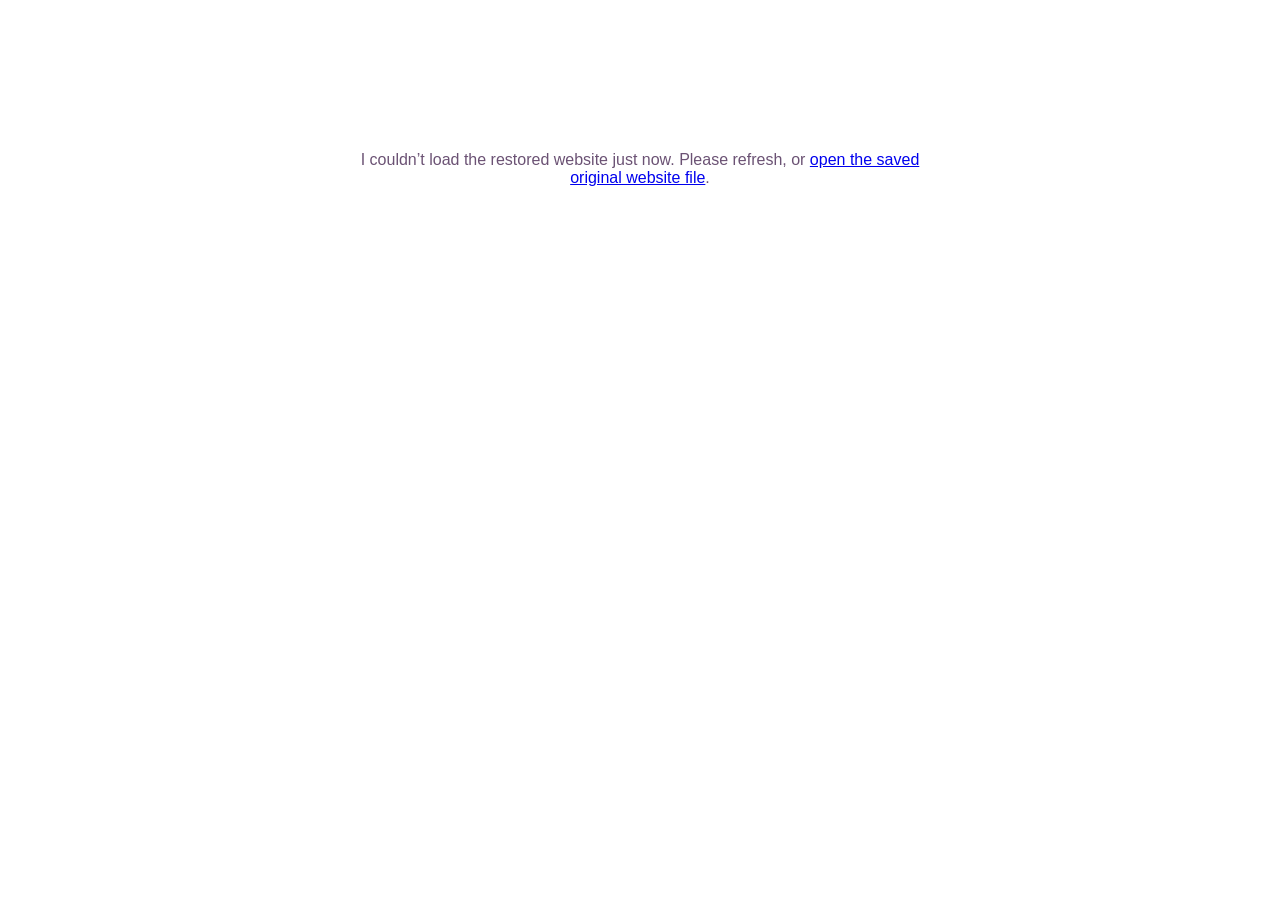
<file: index.html>
<!DOCTYPE html>
<html lang="en">
<head>
    <meta charset="UTF-8">
    <meta name="viewport" content="width=device-width, initial-scale=1.0">
    <title>NutellaWaffle - Creative & Curious</title>
</head>
<body>
    <p style="font-family: sans-serif; text-align: center; margin-top: 20vh; color: #6b5274;">Loading the original website…</p>
    <script>
        (async function restoreOriginalSite() {
            const originalUrl = 'https://raw.githubusercontent.com/Chocolateistuff/I-am-awesome-/f7f34cfa0251b5b52a2260d33906f139e241cc88/index.html';
            try {
                const response = await fetch(originalUrl);
                if (!response.ok) throw new Error('Could not load the saved original website.');
                let html = await response.text();

                // Preserve the original website and restyle its books as a lavender/pink bookshelf.
                html = html.replace('</style>', `
                    .books-grid {
                        display: flex !important;
                        flex-wrap: wrap;
                        align-items: flex-end;
                        justify-content: center;
                        gap: 8px;
                        padding: 24px 12px 0;
                        border-bottom: 18px solid #c9b1d6;
                        border-radius: 6px 6px 0 0;
                        background: linear-gradient(to bottom, transparent 0 94%, #e8d4ff 94% 100%);
                    }
                    .book-card.book-spine {
                        width: 62px;
                        height: 230px;
                        padding: 12px 8px;
                        display: flex;
                        flex-direction: column;
                        align-items: center;
                        justify-content: space-between;
                        border: 0;
                        border-left: 5px solid rgba(255,255,255,.45);
                        border-radius: 4px 8px 2px 2px;
                        color: #fff;
                        background: linear-gradient(90deg, rgba(91,64,112,.24), transparent 35%), linear-gradient(160deg, #c9b1d6, #a98bc0);
                        box-shadow: 3px 4px 7px rgba(90, 65, 110, .2);
                        writing-mode: vertical-rl;
                        cursor: pointer;
                        transition: transform .2s ease, box-shadow .2s ease;
                    }
                    .book-card.book-spine:nth-child(4n+2) { background: linear-gradient(90deg, rgba(120,54,85,.2), transparent 35%), linear-gradient(160deg, #f3b8d0, #d98db3); }
                    .book-card.book-spine:nth-child(4n+3) { background: linear-gradient(90deg, rgba(53,91,112,.2), transparent 35%), linear-gradient(160deg, #b3e5fc, #82bed6); }
                    .book-card.book-spine:nth-child(4n+4) { background: linear-gradient(90deg, rgba(88,68,122,.2), transparent 35%), linear-gradient(160deg, #d8c5f0, #b09bd3); }
                    .book-card.book-spine:hover, .book-card.book-spine:focus-visible {
                        transform: translateY(-10px) rotate(2deg);
                        box-shadow: 5px 8px 12px rgba(90, 65, 110, .28);
                        outline: 3px solid #a855f7;
                        outline-offset: 2px;
                    }
                    .book-card.book-spine .book-title { color: #fff !important; font-size: 13px; font-weight: 700; margin: 0; }
                    .book-card.book-spine .book-author { color: rgba(255,255,255,.96); font-size: 11px; opacity: 1; }
                    .book-cover-modal {
                        display: none; position: fixed; inset: 0; z-index: 3000;
                        align-items: center; justify-content: center; padding: 20px;
                        background: rgba(53, 38, 64, .72);
                    }
                    .book-cover-panel {
                        position: relative; width: min(92vw, 520px); max-height: 90vh; overflow-y: auto;
                        padding: 28px; border: 3px solid #e8d4ff; border-radius: 24px;
                        background: linear-gradient(145deg, #fff0f5, #f0e6ff 55%, #e1f5fe);
                        color: #4a5568; text-align: center; box-shadow: 0 14px 40px rgba(35,20,45,.3);
                    }
                    .book-cover-panel h2 { color: #8d68a5; margin: 0 35px 8px; }
                    .book-cover-panel p { margin: 0 0 16px; }
                    .book-cover-image { display: block; max-width: min(100%, 300px); max-height: 58vh; margin: 0 auto 12px; border-radius: 8px; box-shadow: 0 8px 20px rgba(60,40,70,.25); }
                    .book-cover-close {
                        position: absolute; top: 8px; right: 12px; border: 0; background: #d8bfe8;
                        color: #513d60; border-radius: 50%; width: 38px; height: 38px;
                        font-size: 25px; cursor: pointer;
                    }
                    @media (max-width: 768px) { .book-card.book-spine { width: 52px; height: 195px; padding: 10px 6px; } }
                </style>`);

                html = html.replaceAll('class="book-card"', 'class="book-card book-spine" role="button" tabindex="0"');
                const scythe = '<div class="book-card book-spine" role="button" tabindex="0"><div class="book-title">Scythe Series</div><div class="book-author">Neal Shusterman</div></div>';
                const alchemyst = '<div class="book-title">The Alchemyst (Book 1)</div>';
                if (!html.includes('Scythe Series') && html.includes(alchemyst)) html = html.replace(alchemyst, scythe + alchemyst);

                // Remove the decorative heart that was covering the dog photo.
                html = html.replace(/<div style="position: absolute; top: 50%; left: 50%; transform: translate\(-50%, -50%\); font-size: 48px; pointer-events: none;">❤️<\/div>/, '');

                // Add a cover viewer; cover images are retrieved from Google Books when a spine is clicked.
                html = html.replace('</body>', `
                    <div class="book-cover-modal" id="bookCoverModal" role="dialog" aria-modal="true" aria-labelledby="bookCoverTitle">
                        <div class="book-cover-panel">
                            <button class="book-cover-close" id="bookCoverClose" aria-label="Close">×</button>
                            <h2 id="bookCoverTitle"></h2><p id="bookCoverAuthor"></p>
                            <img class="book-cover-image" id="bookCoverImage" alt="Book cover" hidden>
                            <p id="bookCoverMessage">Finding the cover…</p>
                        </div>
                    </div>
                    <script>
                        (function () {
                            var modal = document.getElementById('bookCoverModal');
                            var close = function () { modal.style.display = 'none'; document.body.style.overflow = ''; };
                            document.getElementById('bookCoverClose').addEventListener('click', close);
                            modal.addEventListener('click', function (event) { if (event.target === modal) close(); });
                            document.addEventListener('keydown', function (event) {
                                if (event.key === 'Escape') close();
                                var spine = event.target.closest && event.target.closest('.book-spine');
                                if (spine && (event.key === 'Enter' || event.key === ' ')) { event.preventDefault(); spine.click(); }
                            });
                            document.querySelectorAll('.book-spine').forEach(function (spine) {
                                spine.addEventListener('click', async function () {
                                    var title = spine.querySelector('.book-title').textContent.trim();
                                    var author = spine.querySelector('.book-author').textContent.trim();
                                    var cover = document.getElementById('bookCoverImage');
                                    var message = document.getElementById('bookCoverMessage');
                                    document.getElementById('bookCoverTitle').textContent = title;
                                    document.getElementById('bookCoverAuthor').textContent = 'by ' + author;
                                    cover.hidden = true; cover.removeAttribute('src');
                                    message.textContent = 'Finding the cover…';
                                    modal.style.display = 'flex'; document.body.style.overflow = 'hidden';
                                    try {
                                        var query = encodeURIComponent('intitle:' + title.replace(/ Series$/, '') + ' inauthor:' + author);
                                        var result = await fetch('https://www.googleapis.com/books/v1/volumes?q=' + query + '&maxResults=1');
                                        if (!result.ok) throw new Error('No cover found');
                                        var data = await result.json();
                                        var image = data.items && data.items[0] && data.items[0].volumeInfo && data.items[0].volumeInfo.imageLinks;
                                        var coverUrl = image && (image.thumbnail || image.smallThumbnail);
                                        if (!coverUrl) throw new Error('No cover found');
                                        cover.src = coverUrl.replace(/^http:/, 'https:');
                                        cover.hidden = false; message.textContent = '';
                                    } catch (error) {
                                        message.textContent = 'Sorry, a cover image could not be found right now.';
                                    }
                                });
                            });
                        })();
                    <\/script>
                </body>`);

                document.open();
                document.write(html);
                document.close();
            } catch (error) {
                document.body.innerHTML = '<p style="font-family:sans-serif;text-align:center;margin:15vh auto;max-width:36em;padding:1em;color:#6b5274">I couldn’t load the restored website just now. Please refresh, or <a href="https://github.com/Chocolateistuff/I-am-awesome-/blob/f7f34cfa0251b5b52a2260d33906f139e241cc88/index.html">open the saved original website file</a>.</p>';
                console.error(error);
            }
        })();
    </script>
</body>
</html>
</file>
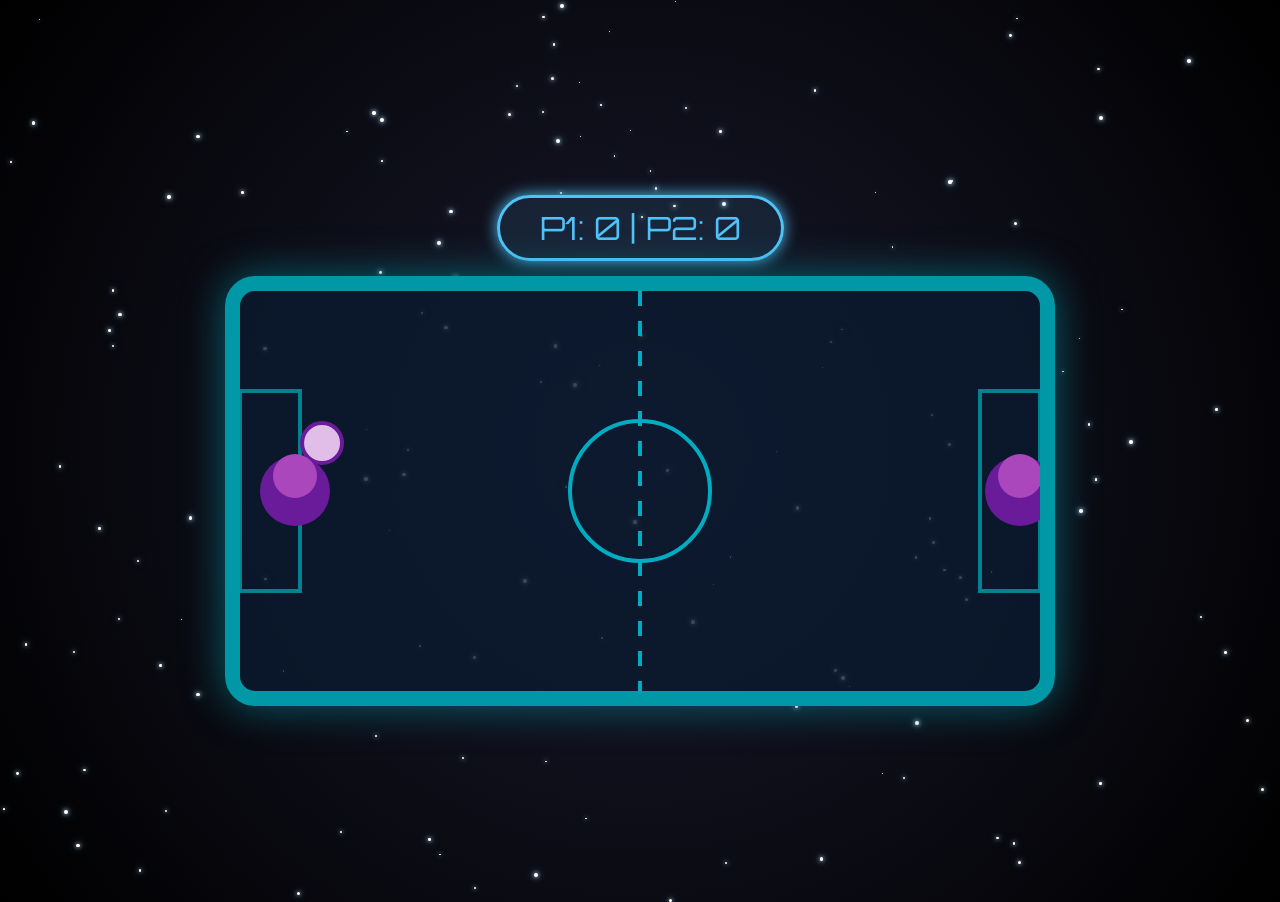
<file: Air hockey.html>
<!DOCTYPE html>
<html lang="en">
<head>
    <title>Galactic Air Hockey</title>
    <style>
        @import url('https://fonts.googleapis.com/css2?family=Orbitron:wght@700&family=Pacifico&display=swap');

        body { 
            background: radial-gradient(circle at center, #1a1a2e 0%, #000000 100%);
            display: flex; flex-direction: column; align-items: center; justify-content: center; 
            height: 100vh; margin: 0; overflow: hidden; font-family: 'Orbitron', sans-serif;
        }

        .stars { position: absolute; top: 0; left: 0; width: 100%; height: 100%; pointer-events: none; z-index: 0; }
        .star { 
            position: absolute; background: white; border-radius: 50%; 
            box-shadow: 0 0 4px #fff, 0 0 8px #4fc3f7;
            animation: twinkle 4s infinite; 
        }
        @keyframes twinkle { 0%, 100% { opacity: 0.3; transform: scale(1); } 50% { opacity: 1; transform: scale(1.3); } }
        
        #game-container { z-index: 1; display: flex; flex-direction: column; align-items: center; }
        
        #scoreboard { 
            font-size: 32px; margin-bottom: 15px; color: #4fc3f7; 
            background: rgba(79, 195, 247, 0.1); padding: 10px 40px; border-radius: 50px; 
            border: 3px solid #4fc3f7; box-shadow: 0 0 15px #4fc3f7;
        }
        
        canvas { 
            background: rgba(10, 25, 47, 0.8); 
            border: 15px solid #0097a7; 
            border-radius: 30px; 
            box-shadow: 0 0 40px rgba(0, 151, 167, 0.6);
        }

        #victory-overlay {
            position: absolute; top: 0; left: 0; width: 100%; height: 100%;
            display: none; align-items: center; justify-content: center; z-index: 10;
            background: rgba(0,0,0,0.85);
        }
        #victory-text {
            font-family: 'Pacifico', cursive; font-size: 110px;
            background: linear-gradient(to right, #ff00cc, #3333ff, #00ffcc, #ffcc00);
            -webkit-background-clip: text; -webkit-text-fill-color: transparent;
            text-shadow: 4px 4px 10px rgba(255,255,255,0.3);
            animation: pulse 1.5s infinite;
        }
        @keyframes pulse { 0%, 100% { transform: scale(1); } 50% { transform: scale(1.05); } }

        #comet {
            position: absolute; left: -300px; top: -300px; width: 300px; height: 100px;
            background: linear-gradient(90deg, #ffffff, #64b5f6, transparent);
            clip-path: polygon(0% 40%, 100% 0%, 100% 100%, 0% 60%);
            display: none; opacity: 0.9;
        }
        @keyframes cometShoot {
            0% { left: -400px; top: -200px; transform: rotate(-25deg) scale(0.5); }
            100% { left: 110%; top: 110%; transform: rotate(-25deg) scale(1.5); }
        }
    </style>
</head>
<body>

    <div class="stars" id="stars"></div>
    <div id="comet"></div>
    <div id="victory-overlay"><div id="victory-text">P1 WINS!!!</div></div>
    
    <div id="game-container">
        <div id="scoreboard">P1: <span id="p1">0</span> | P2: <span id="p2">0</span></div>
        <canvas id="game" width="800" height="400"></canvas>
    </div>

<script>
    const starContainer = document.getElementById('stars');
    for(let i=0; i<150; i++) {
        let s = document.createElement('div');
        s.className = 'star';
        s.style.width = s.style.height = Math.random()*3 + 1 + 'px';
        s.style.left = Math.random()*100 + '%';
        s.style.top = Math.random()*100 + '%';
        s.style.animationDelay = Math.random()*4 + 's';
        starContainer.appendChild(s);
    }

    const canvas = document.getElementById('game'), ctx = canvas.getContext('2d');
    let p1 = {x: 20, y: 165, r: 35}, p2 = {x: 745, y: 165, r: 35}, ball = {x: 400, y: 200, dx: 6, dy: 6, r: 20}, p1s = 0, p2s = 0, isGameOver = false;
    const keys = {};

    window.onkeydown = e => keys[e.code] = true;
    window.onkeyup = e => keys[e.code] = false;

    function drawTable() {
        ctx.strokeStyle = '#00acc1'; ctx.lineWidth = 4; ctx.setLineDash([15, 15]);
        ctx.beginPath(); ctx.moveTo(400, 0); ctx.lineTo(400, 400); ctx.stroke();
        ctx.setLineDash([]);
        ctx.beginPath(); ctx.arc(400, 200, 70, 0, Math.PI*2); ctx.stroke();
        ctx.strokeStyle = '#00838f';
        ctx.strokeRect(0, 100, 60, 200);
        ctx.strokeRect(740, 100, 60, 200);
    }

    function drawPaddle(p) {
        ctx.fillStyle = '#6a1b9a'; 
        ctx.beginPath(); ctx.arc(p.x + 35, p.y + 35, p.r, 0, Math.PI*2); ctx.fill();
        ctx.fillStyle = '#ab47bc'; 
        ctx.beginPath(); ctx.arc(p.x + 35, p.y + 20, 22, 0, Math.PI*2); ctx.fill();
    }

    function update() {
        if(isGameOver) return;
        // Updated to W and S for Player 1
        if (keys['KeyW'] && p1.y > 0) p1.y -= 10;
        if (keys['KeyS'] && p1.y < 330) p1.y += 10;
        if (keys['ArrowUp'] && p2.y > 0) p2.y -= 10;
        if (keys['ArrowDown'] && p2.y < 330) p2.y += 10;

        ball.x += ball.dx; ball.y += ball.dy;
        if (ball.y < ball.r || ball.y > 400 - ball.r) ball.dy *= -1;

        function checkCollision(p) {
            let dx = ball.x - (p.x + 35), dy = ball.y - (p.y + 35), distance = Math.sqrt(dx*dx + dy*dy);
            if (distance < ball.r + p.r) { ball.dx = -ball.dx * 1.01; ball.x += ball.dx; }
        }
        checkCollision(p1); checkCollision(p2);

        if (ball.x < 0) { p2s++; resetBall(); } else if (ball.x > 800) { p1s++; resetBall(); }
        document.getElementById('p1').innerText = p1s; document.getElementById('p2').innerText = p2s;
        if (p1s >= 10 || p2s >= 10) declareWinner(p1s >= 10 ? 1 : 2);
    }

    function declareWinner(p) {
        isGameOver = true;
        document.getElementById('victory-text').innerText = `P${p} WINS!!!`;
        const comet = document.getElementById('comet');
        comet.style.display = 'block';
        comet.style.animation = 'cometShoot 4s forwards';
        setTimeout(() => { document.getElementById('victory-overlay').style.display = 'flex'; }, 1000);
        setTimeout(() => { document.getElementById('victory-overlay').style.display = 'none'; comet.style.display = 'none'; p1s = 0; p2s = 0; isGameOver = false; resetBall(); }, 6000);
    }

    function resetBall() { ball = {x: 400, y: 200, dx: 6*(Math.random()>0.5?1:-1), dy: 6*(Math.random()>0.5?1:-1), r: 20}; }

    function draw() {
        ctx.clearRect(0,0,800,400); drawTable();
        ctx.fillStyle = '#e1bee7'; ctx.beginPath(); ctx.arc(ball.x, ball.y, ball.r, 0, Math.PI*2); ctx.fill();
        ctx.strokeStyle = '#6a1b9a'; ctx.lineWidth = 4; ctx.stroke();
        drawPaddle(p1); drawPaddle(p2); update(); requestAnimationFrame(draw);
    }
    resetBall(); draw();
</script>
</body>
</html>
</file>
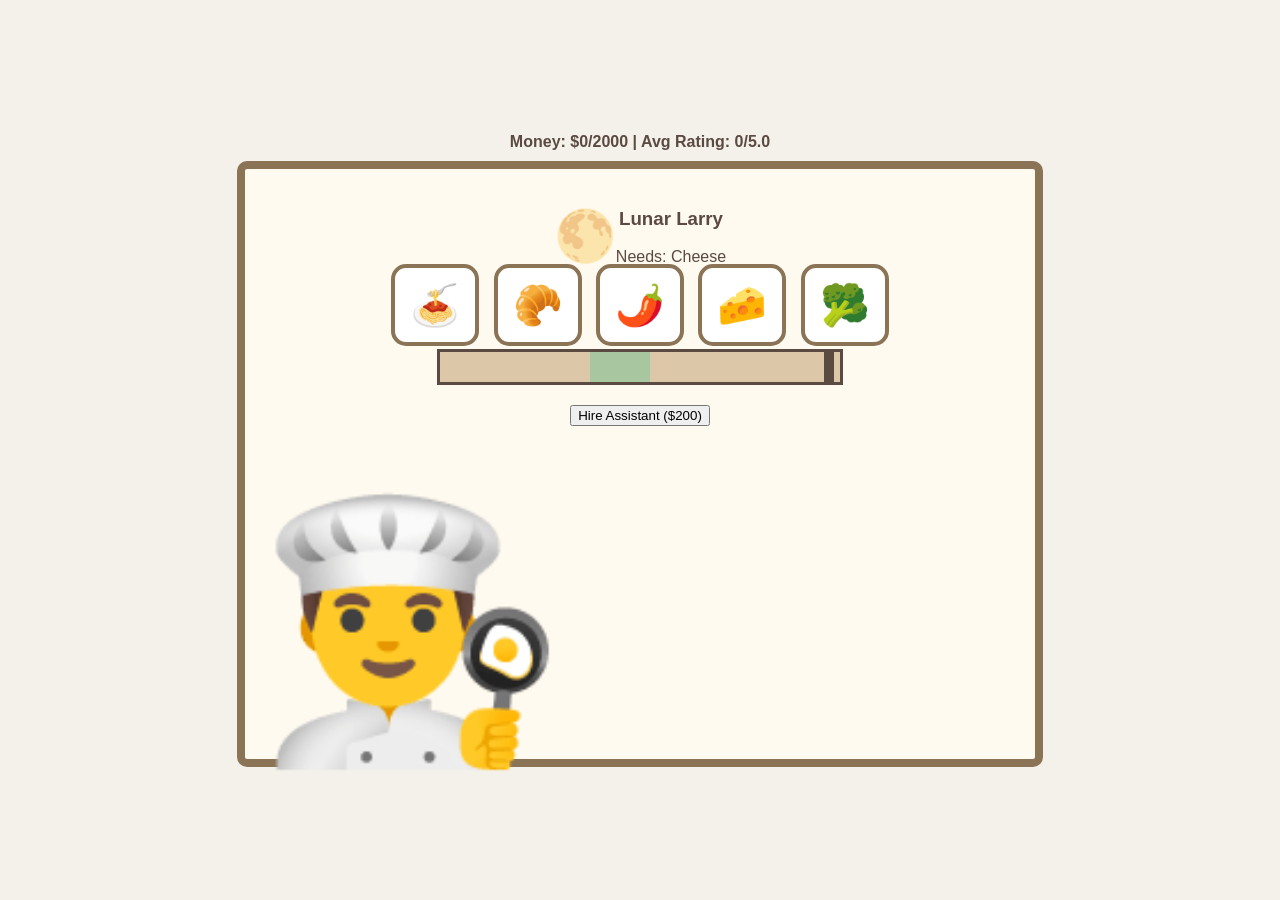
<file: Fridge Phantoms.html>
<!DOCTYPE html>
<html lang="en">
<head>
    <meta charset="UTF-8">
    <title>Fridge Phantoms: Kitchen Sim</title>
    <style>
        body { background: #f4f1ea; color: #5a4a42; font-family: 'Segoe UI', sans-serif; display: flex; flex-direction: column; align-items: center; justify-content: center; height: 100vh; margin: 0; overflow: hidden; }
        #kitchen { width: 750px; height: 550px; border: 8px solid #8b7355; background: #fffaf0; position: relative; border-radius: 10px; padding: 20px; text-align: center; }
        .ghost-icon { font-size: 50px; }
        .ingredient-btn { font-size: 40px; cursor: pointer; border: 4px solid #8b7355; background: #fff; padding: 15px; margin: 5px; border-radius: 15px; transition: 0.2s; }
        .ingredient-btn.active { border-color: #a8c69f; background: #f0fdf4; }
        .ingredient-btn.error { border-color: #ff4d4d; background: #ffe6e6; }
        #slider-track { width: 400px; height: 30px; border: 3px solid #5a4a42; position: relative; background: #dcc8a8; margin: 20px auto; }
        #target { position: absolute; left: 150px; width: 60px; height: 30px; background: #a8c69f; }
        #slider { position: absolute; left: 0; width: 10px; height: 30px; background: #5a4a42; }
        /* Win/Loss/Staff Styles */
        #overlay { position: fixed; top:0; left:0; width: 100%; height:100%; background: black; display:none; align-items:center; justify-content:center; color: white; font-size: 50px; z-index: 100; flex-direction: column; }
        #staff-area { position: absolute; bottom: 20px; right: 20px; font-size: 60px; }
    </style>
</head>
<body>

    <div style="font-weight: bold; margin-bottom: 10px;">
        Money: $<span id="money">0</span>/2000 | Avg Rating: <span id="rating">0</span>/5.0
    </div>

    <div id="kitchen">
        <!-- Giant Chef -->
        <div id="chef" style="font-size: 250px; position: absolute; bottom: -20px; left: 10px;">👨‍🍳</div>
        
        <!-- Assistant/Staff Area -->
        <div id="staff-area"></div>

        <div id="customer-info" style="display: flex; align-items: center; justify-content: center;">
            <div id="c-avatar" class="ghost-icon">👻</div>
            <div><h3 id="c-name">Loading...</h3><p id="c-order">...</p></div>
        </div>
        
        <div id="ingredients">
            <span class="ingredient-btn" id="Pasta" onclick="selectIng('Pasta')">🍝</span>
            <span class="ingredient-btn" id="Pastry" onclick="selectIng('Pastry')">🥐</span>
            <span class="ingredient-btn" id="Spice" onclick="selectIng('Spice')">🌶️</span>
            <span class="ingredient-btn" id="Cheese" onclick="selectIng('Cheese')">🧀</span>
            <span class="ingredient-btn" id="Veggie" onclick="selectIng('Veggie')">🥦</span>
            <span id="dessert-box" style="display:none;"><span class="ingredient-btn" id="Cake" onclick="selectIng('Cake')">🍰</span></span>
        </div>
        
        <div id="slider-track"><div id="target"></div><div id="slider"></div></div>
        <button onclick="buyWorker()">Hire Assistant ($200)</button>
        <p id="feedback"></p>
    </div>

    <div id="overlay"></div>

    <script>
        let money = 0, totalRating = 0, served = 0, pos = 0, speed = 6, selectedIng = "", hasAssistant = false, current = {};
        const customers = [
            { name: "Count Carb-ula", type: "Pasta", icon: "🧛" },
            { name: "Grandma Puff", type: "Pastry", icon: "👵" },
            { name: "DJ Wisp", type: "Spice", icon: "🎧" },
            { name: "Lunar Larry", type: "Cheese", icon: "🌕" },
            { name: "Nebula Nora", type: "Veggie", icon: "✨" }
        ];

        function nextCustomer() {
            current = customers[Math.floor(Math.random() * customers.length)];
            document.getElementById('c-name').innerText = current.name;
            document.getElementById('c-order').innerText = "Needs: " + current.type;
            document.getElementById('c-avatar').innerText = current.icon;
        }

        function selectIng(ing) { 
            if(ing === 'Cake' && money < 50) { alert("Costs $50!"); return; }
            if(ing === 'Cake') money -= 50;
            selectedIng = ing;
            document.querySelectorAll('.ingredient-btn').forEach(b => b.classList.remove('active', 'error'));
            document.getElementById(ing).classList.add('active');
        }

        function buyWorker() {
            if(money >= 200 && !hasAssistant) { 
                money -= 200; 
                hasAssistant = true; 
                document.getElementById('staff-area').innerText = "👩‍🍳"; // The Assistant arrives!
                alert("Assistant hired!"); 
            } else if(hasAssistant) {
                alert("You already have an assistant!");
            } else {
                alert("Need $200!");
            }
        }

        window.addEventListener('keydown', (e) => {
            if(e.code === 'Space') {
                const s = document.getElementById('slider').getBoundingClientRect();
                const t = document.getElementById('target').getBoundingClientRect();
                let isCorrect = (selectedIng === current.type || selectedIng === 'Cake');
                
                if (s.left >= t.left && s.right <= t.right && isCorrect) {
                    totalRating += hasAssistant ? 5.0 : 4.5; served++; money += 100;
                    document.getElementById('feedback').innerText = "Perfect!";
                    if(money >= 1500) document.getElementById('dessert-box').style.display = 'inline';
                } else {
                    document.querySelectorAll('.ingredient-btn').forEach(b => b.classList.add('error'));
                    money = Math.max(0, money - 20);
                    document.getElementById('feedback').innerText = "Missed!";
                }
                document.getElementById('money').innerText = money;
                document.getElementById('rating').innerText = (totalRating / served || 0).toFixed(1);
                
                if(money >= 2000) triggerWin();
                else if(money <= 0 && served > 5) triggerLoss();
                else nextCustomer();
            }
        });

        function animate() {
            pos += speed;
            if (pos > 390 || pos < 0) speed *= -1;
            document.getElementById('slider').style.left = pos + 'px';
            requestAnimationFrame(animate);
        }

        function triggerWin() { document.getElementById('overlay').style.display = 'flex'; document.getElementById('overlay').innerHTML = "<h1>DISCO PARTY TIME! 🕺💃</h1>"; }
        function triggerLoss() { document.getElementById('overlay').style.display = 'flex'; document.getElementById('overlay').innerHTML = "<h1>UH-OH!!!! YOU LOST!!</h1>"; }

        nextCustomer(); 
        animate();
    </script>
</body>
</html>
</file>
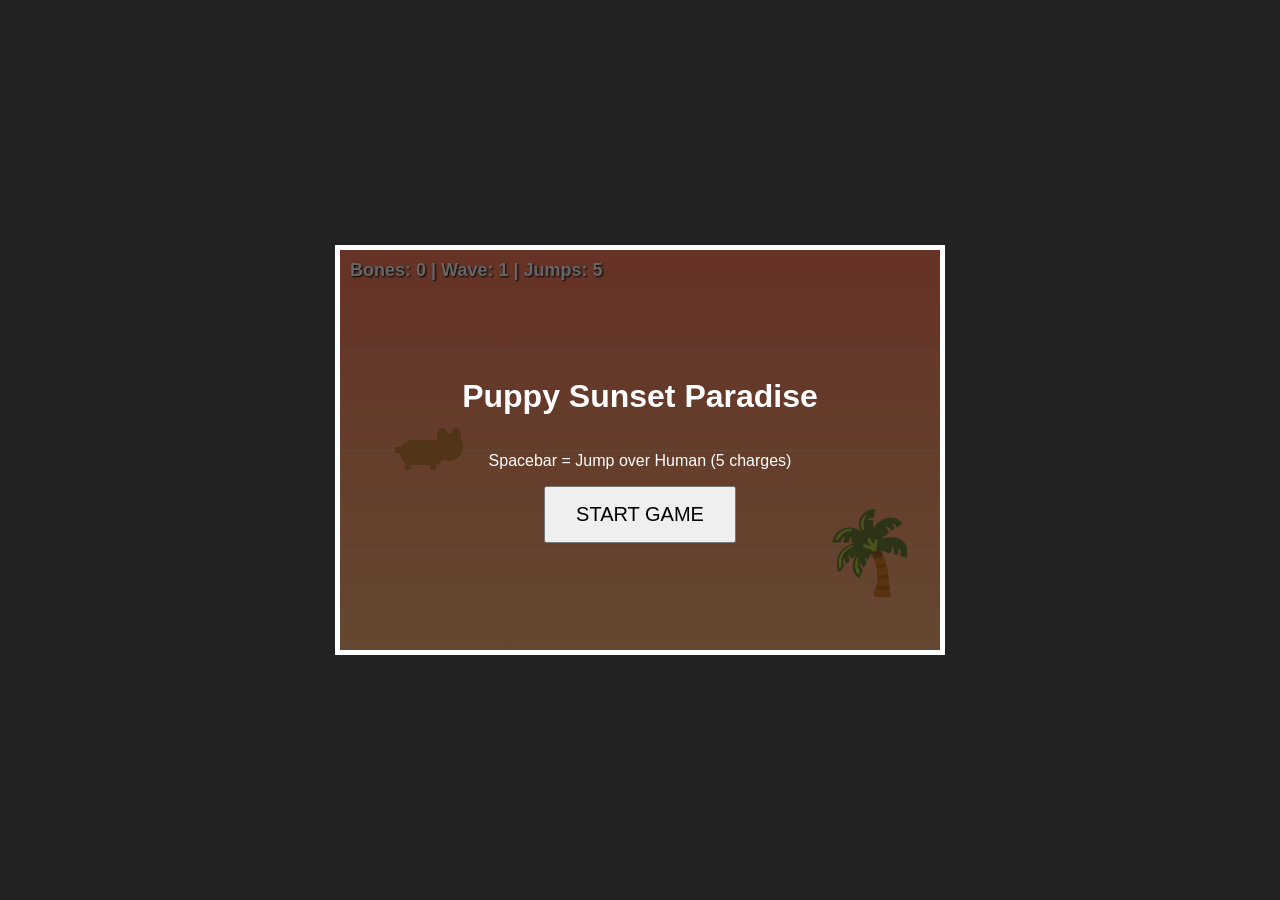
<file: Puppy game.html>
<!DOCTYPE html>
<html lang="en">
<head>
    <meta charset="UTF-8">
    <title>Puppy Sunset Paradise</title>
    <style>
        body { margin: 0; display: flex; justify-content: center; align-items: center; height: 100vh; background: #222; font-family: sans-serif; }
        #game-area { width: 600px; height: 400px; position: relative; border: 5px solid #fff; overflow: hidden; background: linear-gradient(to bottom, #ff7e5f, #feb47b); transition: background 0.5s; }
        .lane-divider { position: absolute; width: 100%; height: 1px; background: rgba(255,255,255,0.2); }

        /* Palm Tree */
        #palm-tree { position: absolute; bottom: 50px; right: 20px; font-size: 80px; z-index: 1; }

        /* Puppy */
        #puppy { position: absolute; left: 50px; top: 175px; width: 80px; height: 50px; z-index: 10; transition: top 0.1s; }
        .body { position: absolute; width: 45px; height: 25px; background: #cd853f; border-radius: 12px; top: 15px; left: 10px; transition: background 0.5s; }
        .head { position: absolute; width: 28px; height: 28px; background: #cd853f; border-radius: 50%; left: 45px; top: 8px; transition: background 0.5s; }
        .ear { position: absolute; width: 10px; height: 16px; background: #cd853f; border-radius: 50% 50% 0 0; top: -5px; transition: background 0.5s; }
        .tail { position: absolute; width: 15px; height: 6px; background: #cd853f; left: 5px; top: 22px; animation: wag 0.4s infinite alternate; transition: background 0.5s; }
        .leg { position: absolute; width: 6px; height: 10px; background: #cd853f; top: 35px; border-radius: 2px; transition: background 0.5s; }
        #party-hat { display: none; position: absolute; left: 55px; top: -5px; font-size: 20px; }
        
        @keyframes wag { from { transform: rotate(10deg); } to { transform: rotate(-20deg); } }

        .item { position: absolute; width: 40px; height: 40px; font-size: 30px; display: flex; justify-content: center; align-items: center; z-index: 5; }
        .bone { filter: drop-shadow(0 0 5px white); }
        /* Toned down human obstacles */
        .human { border: 1px solid rgba(150, 0, 0, 0.4); background: rgba(200, 50, 50, 0.15); border-radius: 5px; }

        #menu { position: absolute; width: 100%; height: 100%; background: rgba(0,0,0,0.6); color: white; display: flex; flex-direction: column; align-items: center; justify-content: center; z-index: 20; }
        #stats { position: absolute; top: 10px; left: 10px; color: white; font-weight: bold; font-size: 18px; text-shadow: 1px 1px 2px black; }
        #banner { position: absolute; top: 50%; width: 100%; text-align: center; color: white; font-size: 40px; font-weight: bold; opacity: 0; pointer-events: none; }
    </style>
</head>
<body>

    <div id="game-area">
        <div id="palm-tree">🌴</div>
        <div class="lane-divider" style="top: 100px;"></div>
        <div class="lane-divider" style="top: 200px;"></div>
        <div class="lane-divider" style="top: 300px;"></div>

        <div id="stats">Bones: 0 | Wave: 1 | Jumps: 5</div>
        <div id="banner"></div>
        <div id="puppy">
            <div id="party-hat">🎉</div>
            <div class="tail"></div>
            <div class="body"></div>
            <div class="head">
                <div class="ear" style="left: 2px;"></div>
                <div class="ear" style="left: 16px;"></div>
            </div>
            <div class="leg" style="left:15px;"></div>
            <div class="leg" style="left:40px;"></div>
        </div>
        <div id="menu">
            <h1>Puppy Sunset Paradise</h1>
            <p>Spacebar = Jump over Human (5 charges)</p>
            <button id="startBtn" style="padding: 15px 30px; font-size: 20px;">START GAME</button>
        </div>
    </div>

    <script>
        const gameArea = document.getElementById('game-area');
        const puppy = document.getElementById('puppy');
        const statsEl = document.getElementById('stats');
        const banner = document.getElementById('banner');
        let currentLane = 2, bones = 0, wave = 1, jumps = 5, gameActive = false, speed = 5, challenge = false;

        function updatePuppyColors(isChallenge) {
            const colors = isChallenge ? {body: "#ffffff"} : {body: "#cd853f"};
            document.querySelectorAll('.body, .head, .ear, .tail, .leg').forEach(el => el.style.background = colors.body);
            // Updated to 30 bones for party hat
            if (bones >= 30) document.getElementById('party-hat').style.display = "block";
        }

        document.getElementById('startBtn').addEventListener('click', () => {
            document.getElementById('menu').style.display = 'none';
            gameActive = true;
            gameLoop();
        });

        window.addEventListener('keydown', (e) => {
            if (e.key === "ArrowUp" && currentLane > 0) currentLane--;
            if (e.key === "ArrowDown" && currentLane < 3) currentLane++;
            if (e.code === "Space" && jumps > 0) {
                jumps--; updateStats();
                puppy.style.opacity = "0.5";
                setTimeout(() => puppy.style.opacity = "1", 1000);
            }
            puppy.style.top = (currentLane * 100 + 25) + "px";
        });

        function updateStats() { statsEl.innerText = `Bones: ${bones} | Wave: ${wave} | Jumps: ${jumps}`; }
        function showBanner(text) { banner.innerText = text; banner.style.opacity = "1"; setTimeout(() => banner.style.opacity = "0", 2000); }

        function gameLoop() {
            if (!gameActive) return;
            
            // Updated to 15 bones for challenge level
            if (bones >= 15 && bones < 75 && !challenge) { challenge = true; speed = 12; gameArea.style.background = "#ADD8E6"; updatePuppyColors(true); showBanner("CHALLENGE LEVEL"); }
            if (bones >= 75 && challenge) { challenge = false; speed = 6; gameArea.style.background = "linear-gradient(to bottom, #ff7e5f, #feb47b)"; updatePuppyColors(false); showBanner("Victory!"); }
            if (bones >= wave * 10 && bones < 15) { wave++; speed += 1; showBanner("Wave " + wave); }
            
            if (Math.random() < 0.02 + (wave * 0.005)) {
                let lane = Math.floor(Math.random() * 4);
                let clear = true;
                document.querySelectorAll('.item').forEach(i => { if (parseInt(i.dataset.lane) === lane && parseInt(i.style.left) > 400) clear = false; });
                if (clear) {
                    const item = document.createElement('div');
                    const isBone = Math.random() > 0.4;
                    item.className = 'item ' + (isBone ? 'bone' : 'human');
                    item.innerText = isBone ? '🦴' : '🧍';
                    item.dataset.type = isBone ? 'bone' : 'human';
                    item.dataset.lane = lane;
                    item.style.left = '600px';
                    item.style.top = (lane * 100 + 30) + 'px';
                    gameArea.appendChild(item);
                }
            }

            document.querySelectorAll('.item').forEach(item => {
                let x = parseInt(item.style.left);
                item.style.left = (x - speed) + 'px';

                if (parseInt(item.dataset.lane) === currentLane && x < 100 && x > 0) {
                    if (item.dataset.type === 'bone') { 
                        bones++; 
                        updateStats(); 
                        item.remove(); 
                        updatePuppyColors(challenge); // Ensure hat check updates
                    } else if (puppy.style.opacity !== "0.5") {
                        gameActive = false; alert("Caught by human! Score: " + bones); location.reload();
                    }
                }
                if (x < -50) item.remove();
            });
            requestAnimationFrame(gameLoop);
        }
    </script>
</body>
</html>
</file>
